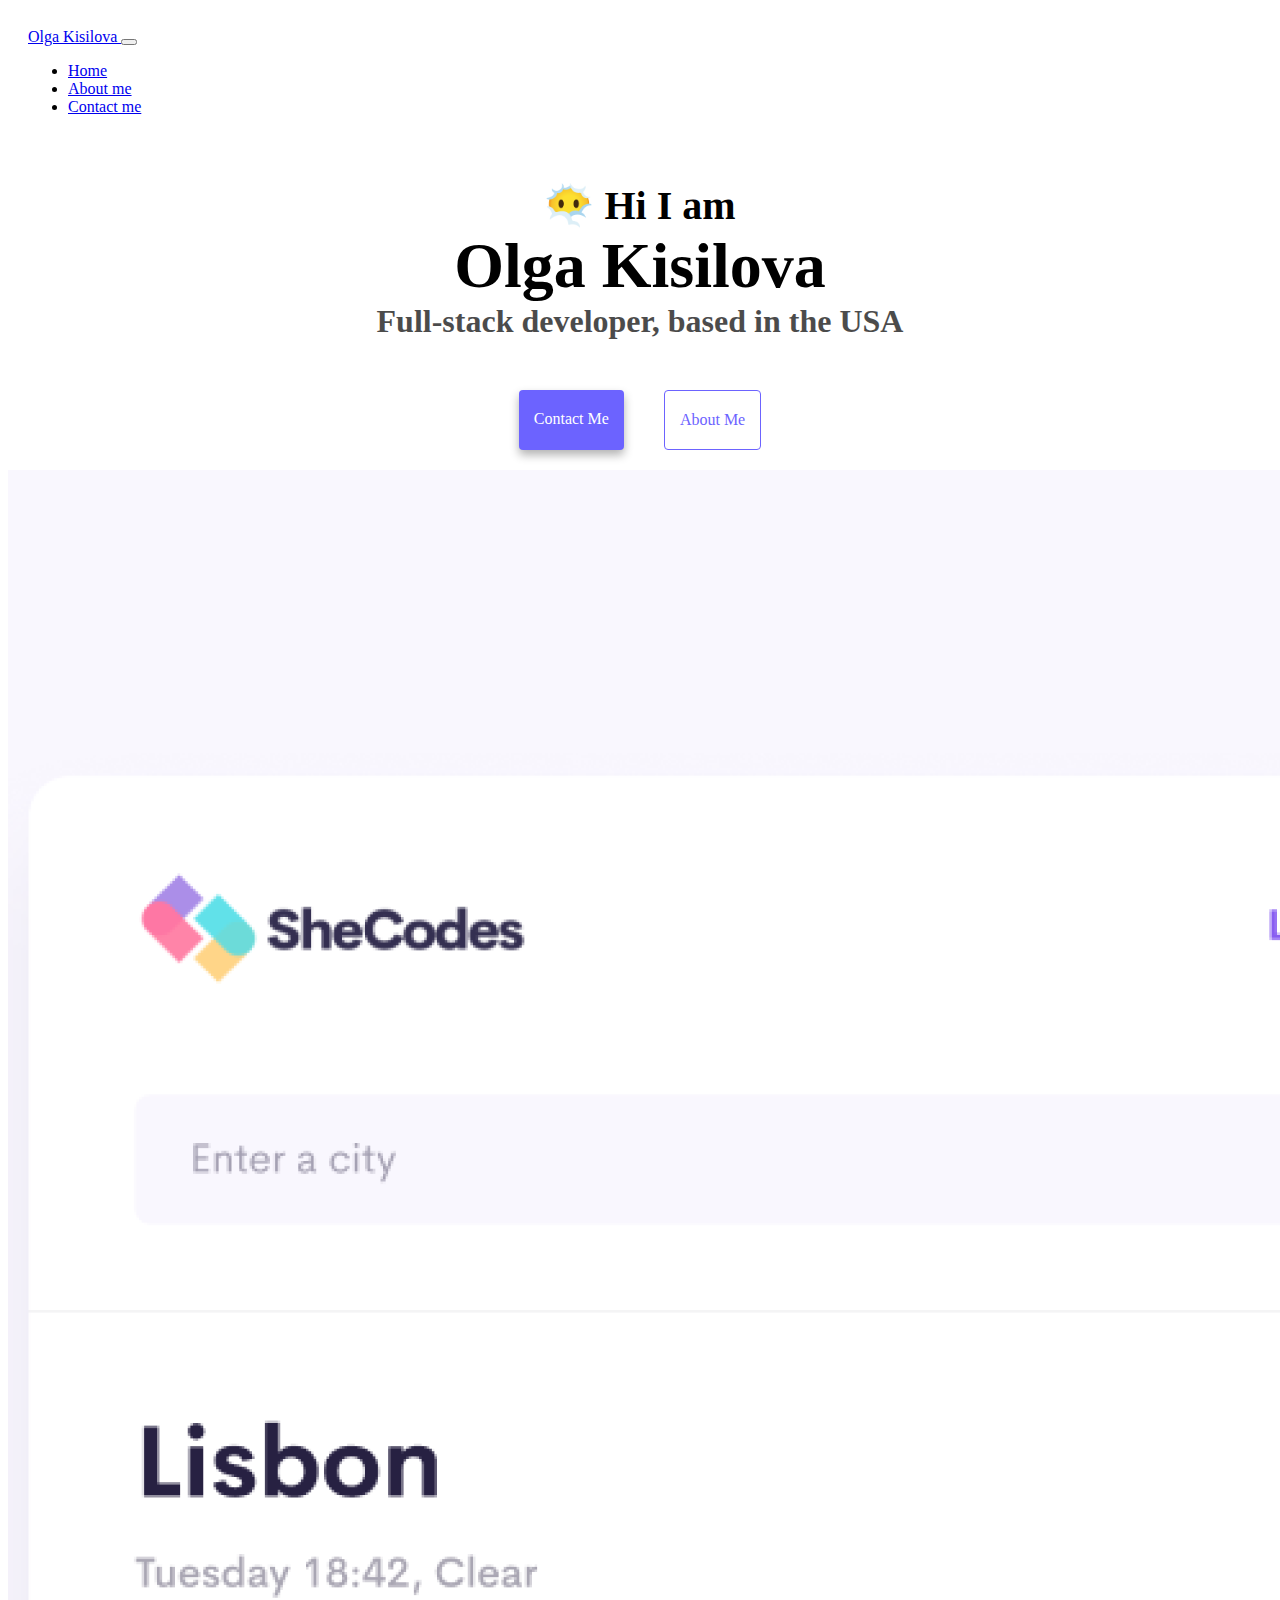
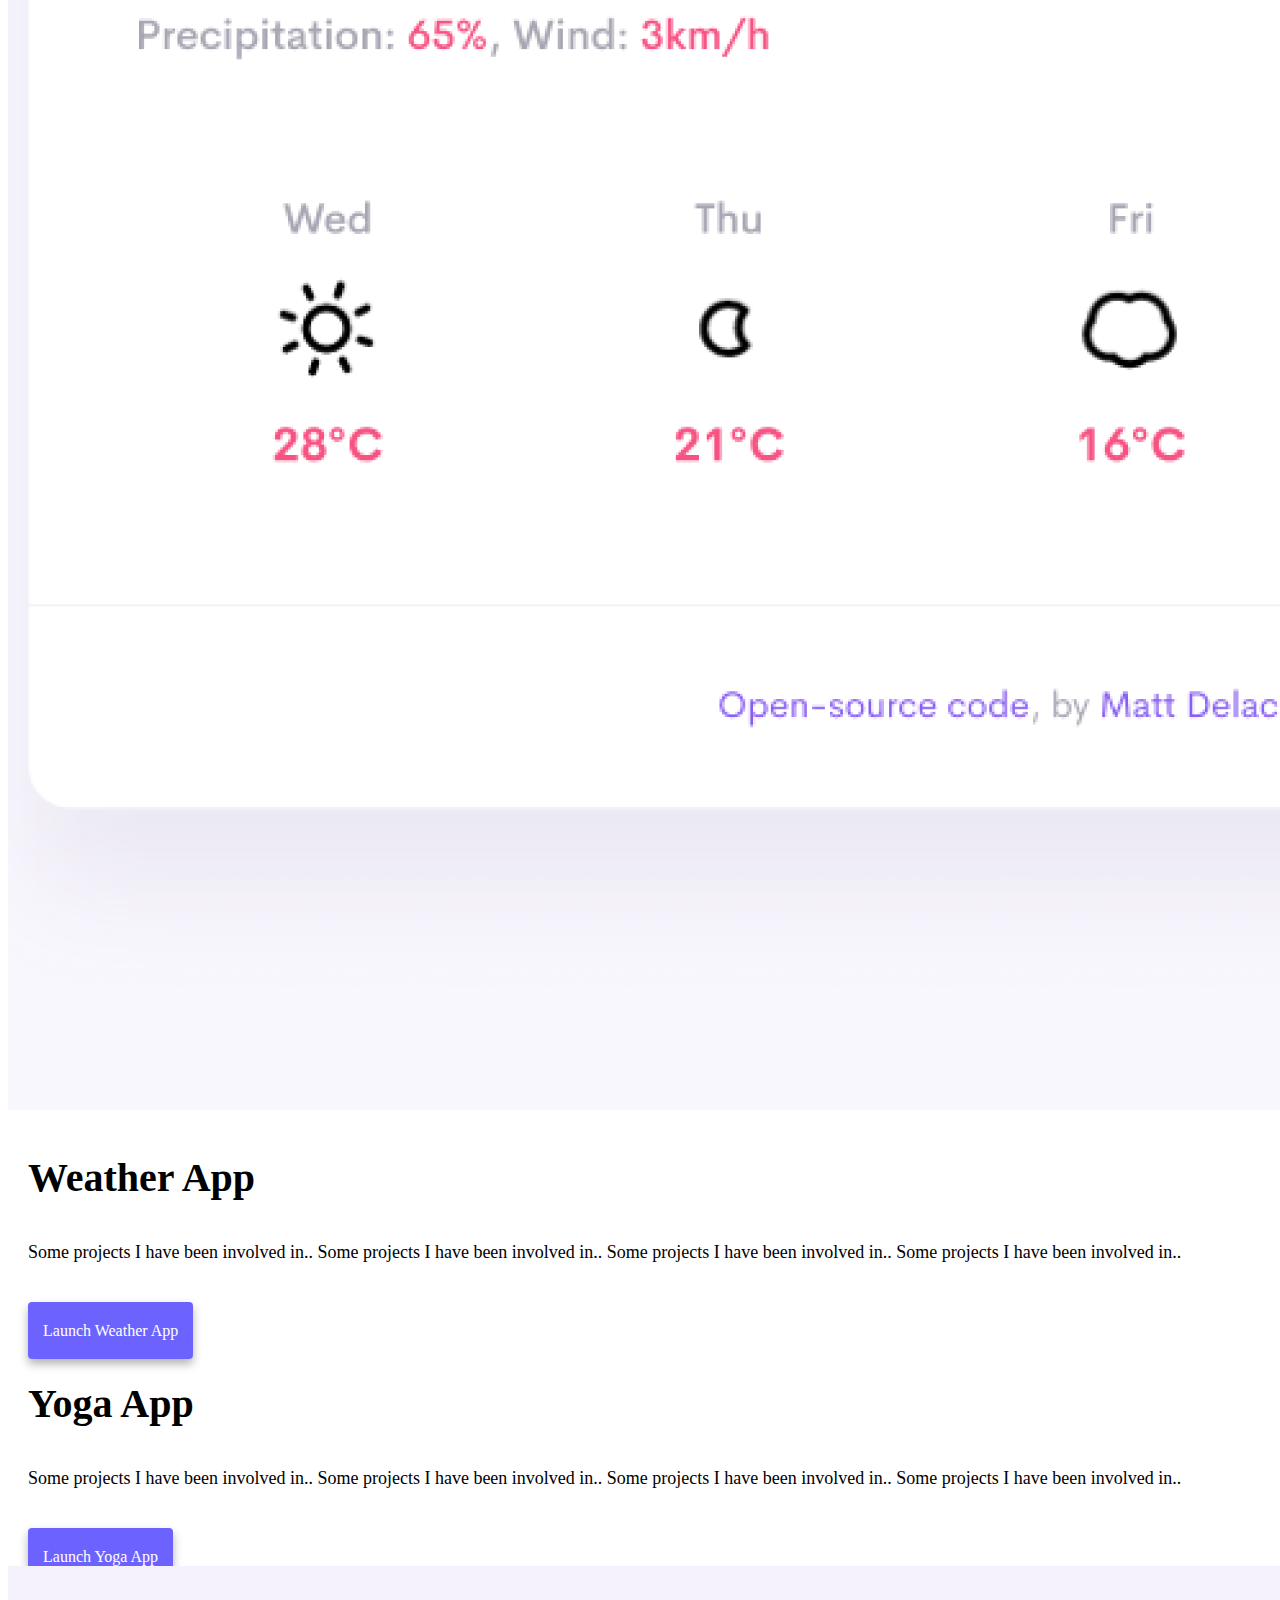
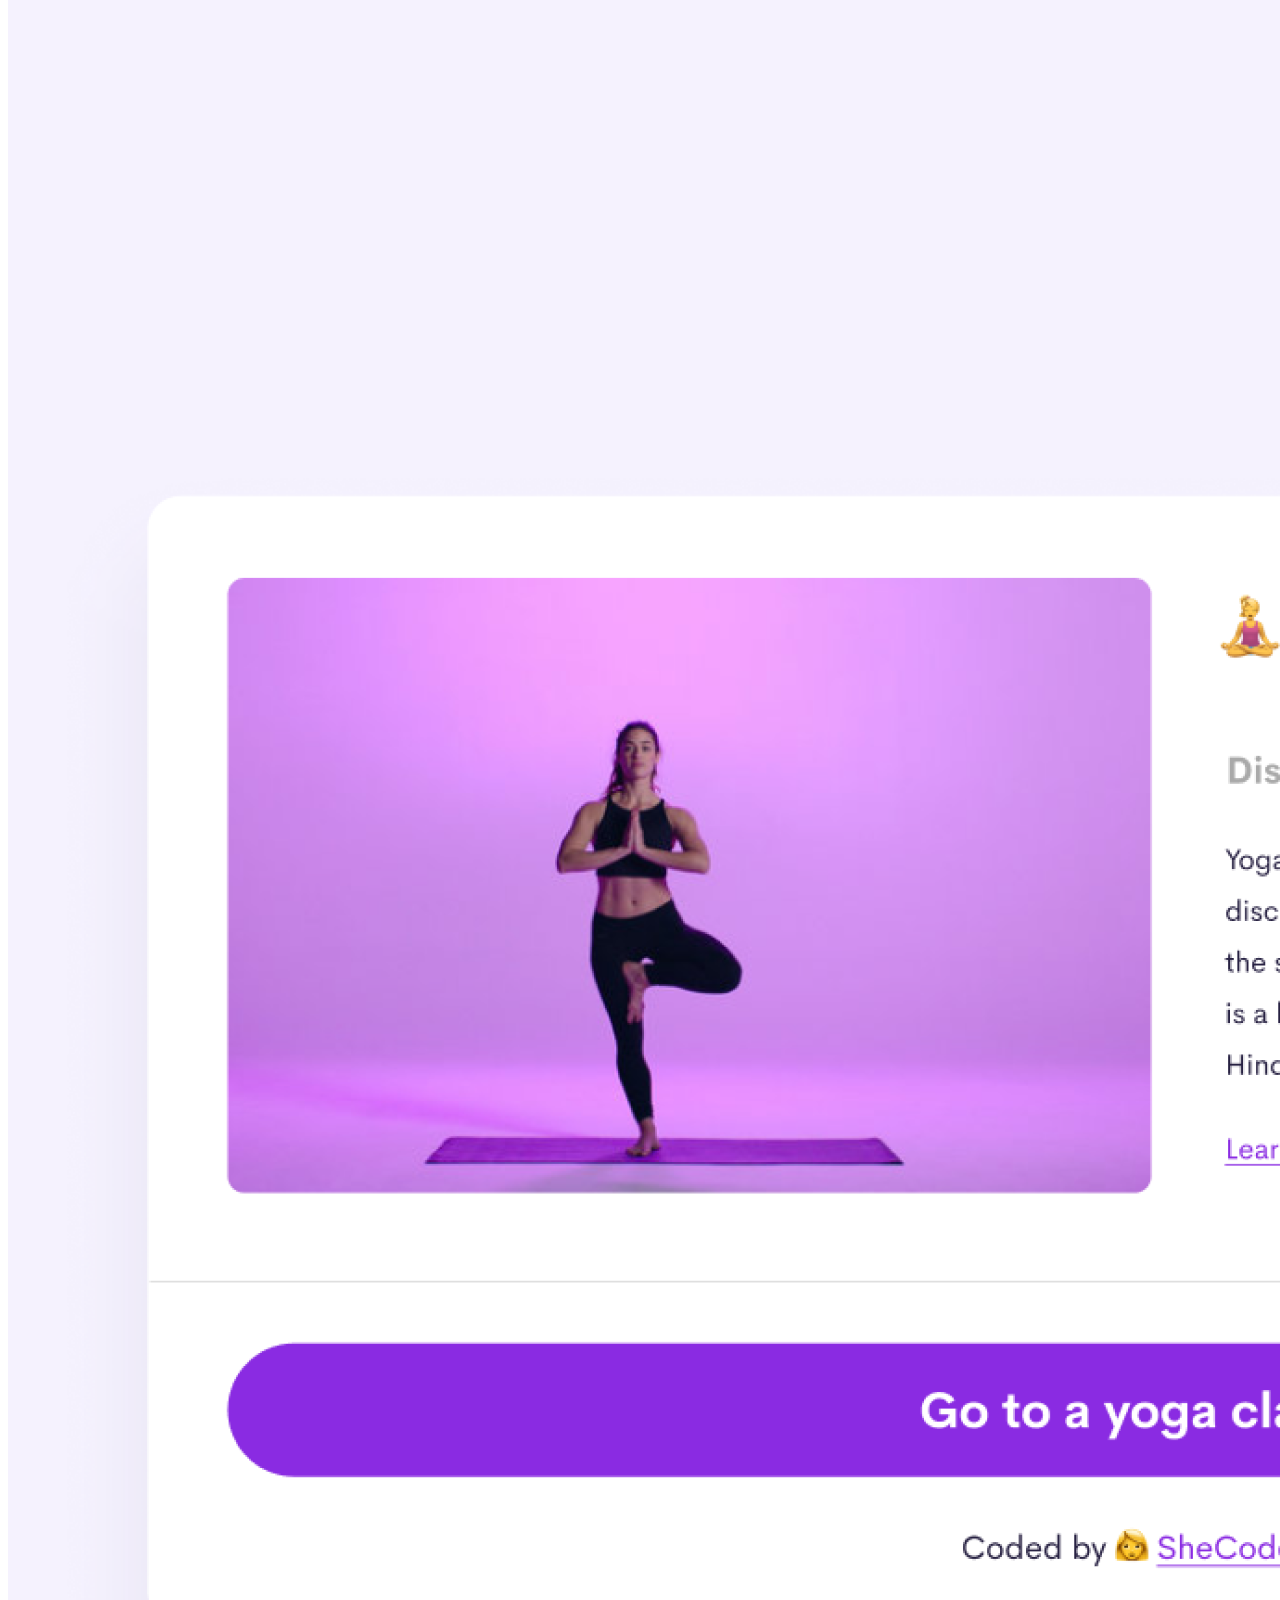
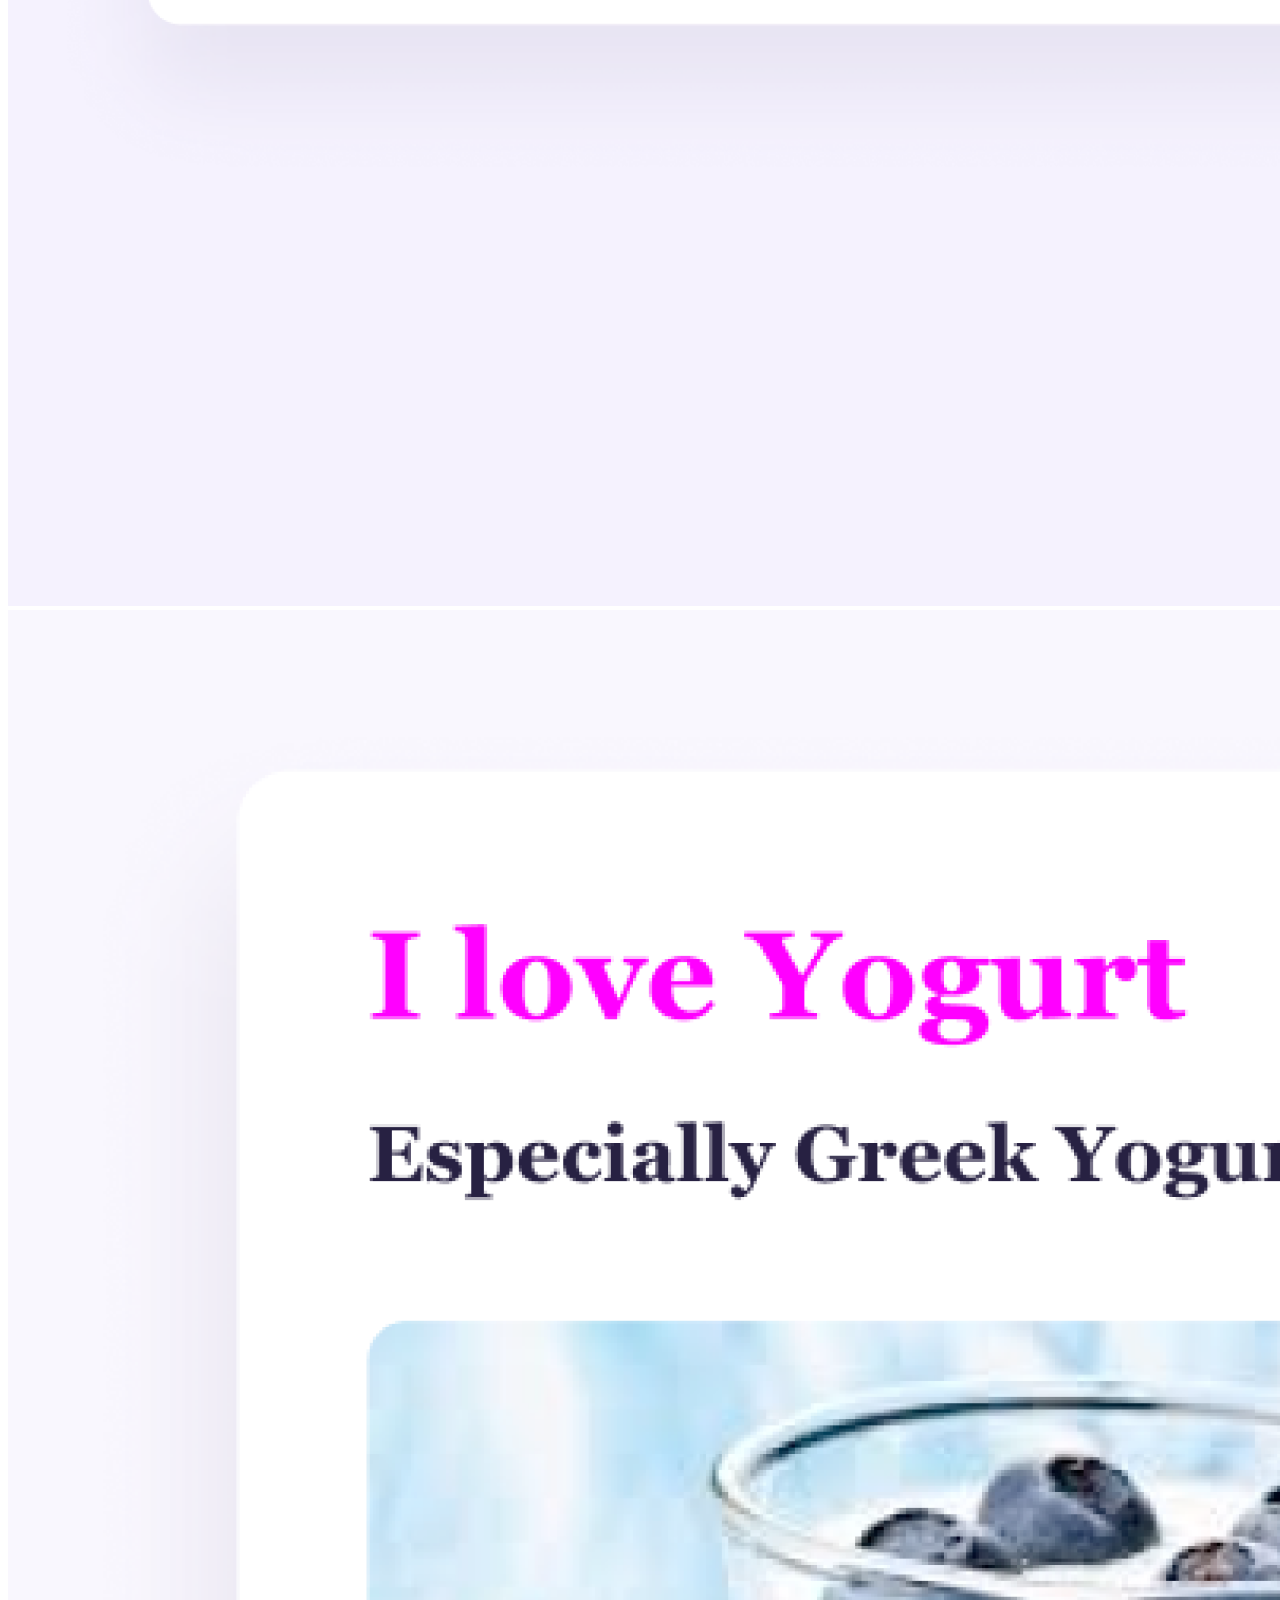
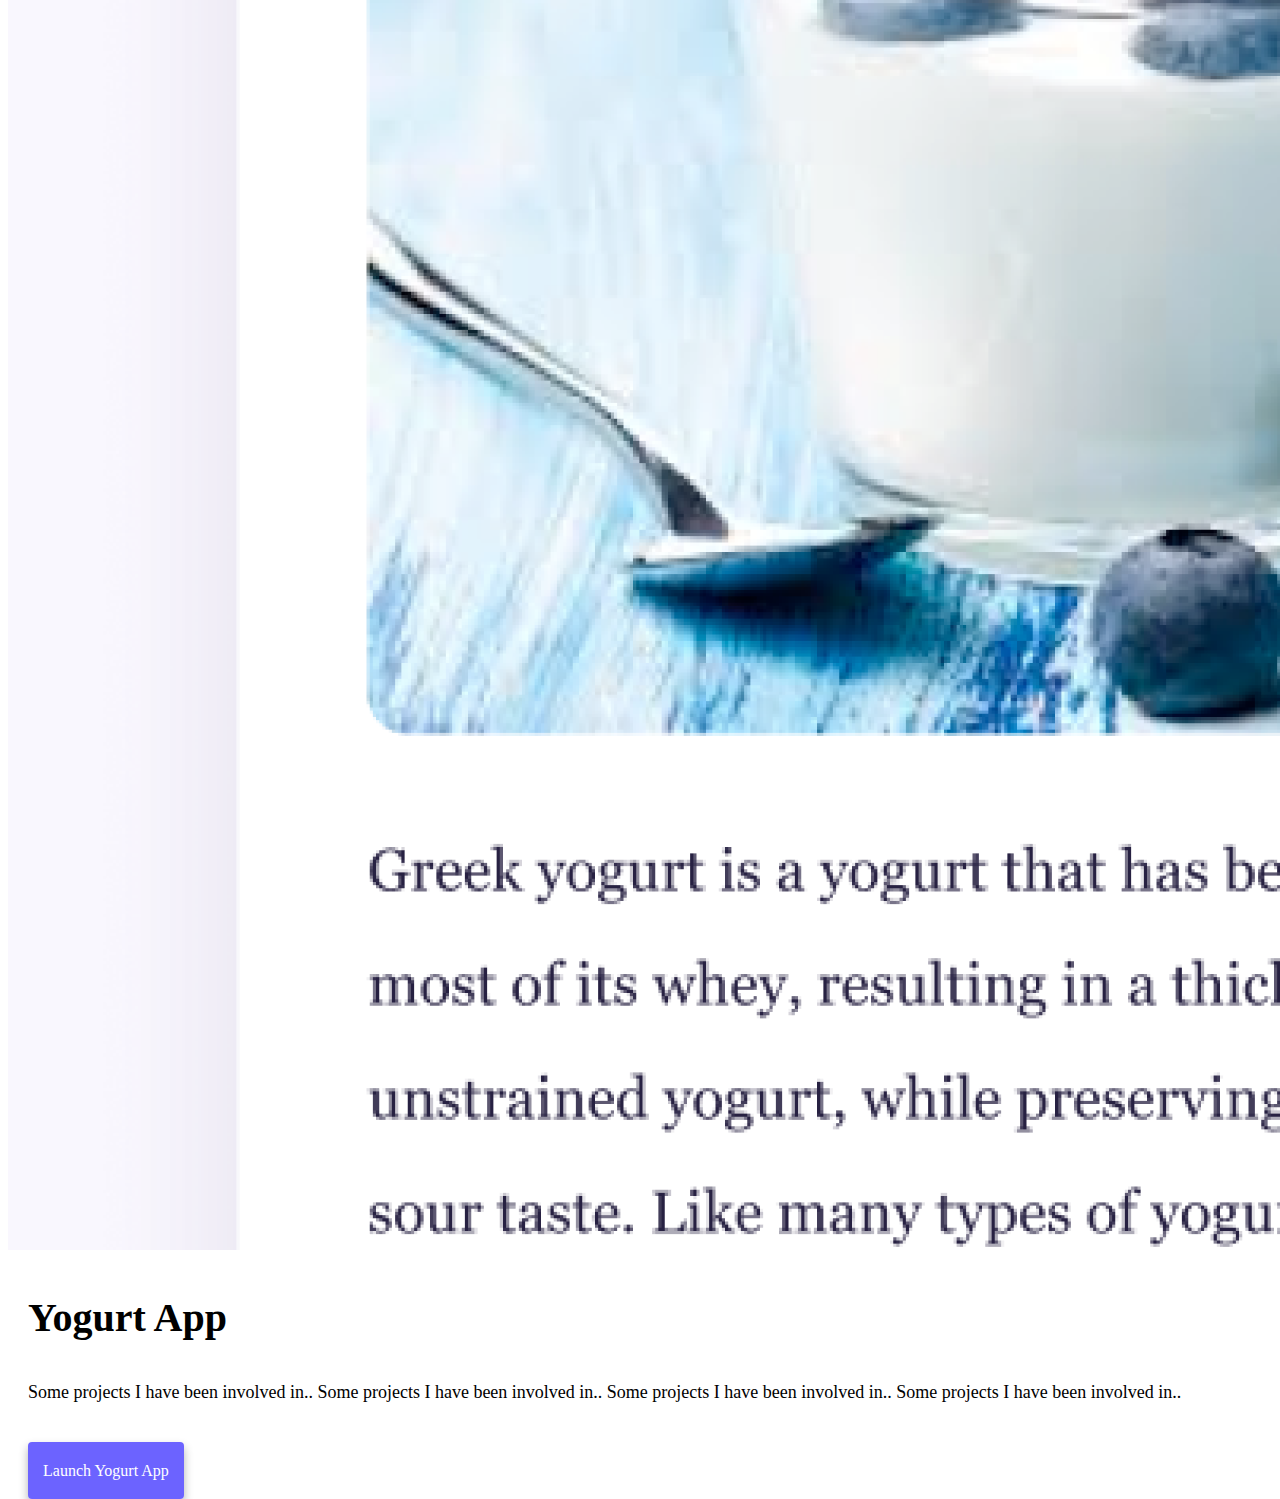
<file: index.html>
<!DOCTYPE html>
<html lang="en">
  <head>
    <meta charset="UTF-8" />
    <meta http-equiv="X-UA-Compatible" content="IE=edge" />
    <meta name="viewport" content="width=device-width, initial-scale=1.0" />
    <title>Olga Kisilova</title>
    <link rel="stylesheet" href="style.css" />
    <link href="https://cdn.jsdelivr.net/npm/bootstrap@5.3.0-alpha3/dist/css/bootstrap.min.css" rel="stylesheet" integrity="sha384-KK94CHFLLe+nY2dmCWGMq91rCGa5gtU4mk92HdvYe+M/SXH301p5ILy+dN9+nJOZ" crossorigin="anonymous">
    <script src="https://cdn.jsdelivr.net/npm/bootstrap@5.3.0-alpha3/dist/js/bootstrap.bundle.min.js" integrity="sha384-ENjdO4Dr2bkBIFxQpeoTz1HIcje39Wm4jDKdf19U8gI4ddQ3GYNS7NTKfAdVQSZe" crossorigin="anonymous"></script>
  </head>
  <body>
    <div class="container">
      <nav class="navbar navbar-expand-lg bg-body-tertiary main-menu sticky-top">
        <div class="container-fluid">
          <a class="navbar-brand" href="#">
            Olga Kisilova
          </a>
          <button
            class="navbar-toggler"
            type="button"
            data-bs-toggle="collapse"
            data-bs-target="#navbarSupportedContent"
            aria-controls="navbarSupportedContent"
            aria-expanded="false"
            aria-label="Toggle navigation"
          >
            <span class="navbar-toggler-icon"></span>
          </button>
          <div class="collapse navbar-collapse" id="navbarSupportedContent">
            <ul class="navbar-nav me-auto mb-2 mb-lg-0">
              <li class="nav-item">
                <a class="nav-link active" href="index.html">Home</a>
              </li>
              <li class="nav-item">
                <a class="nav-link" href="about.html">About me</a>
              </li>
              <li class="nav-item">
                <a class="nav-link" href="about.html#contact">Contact me</a>
              </li>
            </ul>
          </div>
        </div>
      </nav>

      <h2>😶‍🌫️ Hi I am</h2>
      <h1>Olga Kisilova</h1>
      <h3>Full-stack developer, based in the USA</h3>
      <div class="navigation-links">
        <a href="about.html#contact" class="contact-link">Contact me</a>
        <a href="about.html" class="about-link">About me</a>
      </div>
    
      <div class="row">
          <div class="col-sm-6  mt-5">
            <img
              src="images/weather.png"
              class="img-fluid rounded shadow-sm p-2 border"
            />
          </div>
          <div class="col-sm-6">
            <h2 class="title">
              Weather App
            </h2>
          
            <p>
              Some projects I have been involved in.. Some projects I have been
              involved in.. Some projects I have been involved in.. Some projects
              I have been involved in..
            </p>
          </br>
              <a href="#" class="title-link">Launch Weather App</a>
           
          </div>
        </div>

      <div class="row">
          <div class="col-sm-6">
              <h2 class="title">
                Yoga App
              </h2>
            
              <p>
                Some projects I have been involved in.. Some projects I have been
                involved in.. Some projects I have been involved in.. Some projects
                I have been involved in..
              </p>
            </br>
                <a href="#" class="title-link">Launch Yoga App</a>
              
            </div>

          <div class="col-sm-6 mt-5">
            <img
              src="images/yoga.png"
              class="img-fluid rounded shadow-sm p-2 border"
            />
          </div>
          
        </div>

        <div class="row">
            <div class="col-sm-6  mt-5">
              <img
                src="images/yogurt.png"
                class="img-fluid rounded shadow-sm p-2 border"
              />
            </div>
            <div class="col-sm-6">
              <h2 class="title">
                Yogurt App
              </h2>
            
              <p>
                Some projects I have been involved in.. Some projects I have been
                involved in.. Some projects I have been involved in.. Some projects
                I have been involved in..
              </p>
            </br> 
                <a href="#" class="title-link">Launch Yogurt App</a>
             
            </div>
          </div>

    </div>
  </body>
</html>
</file>
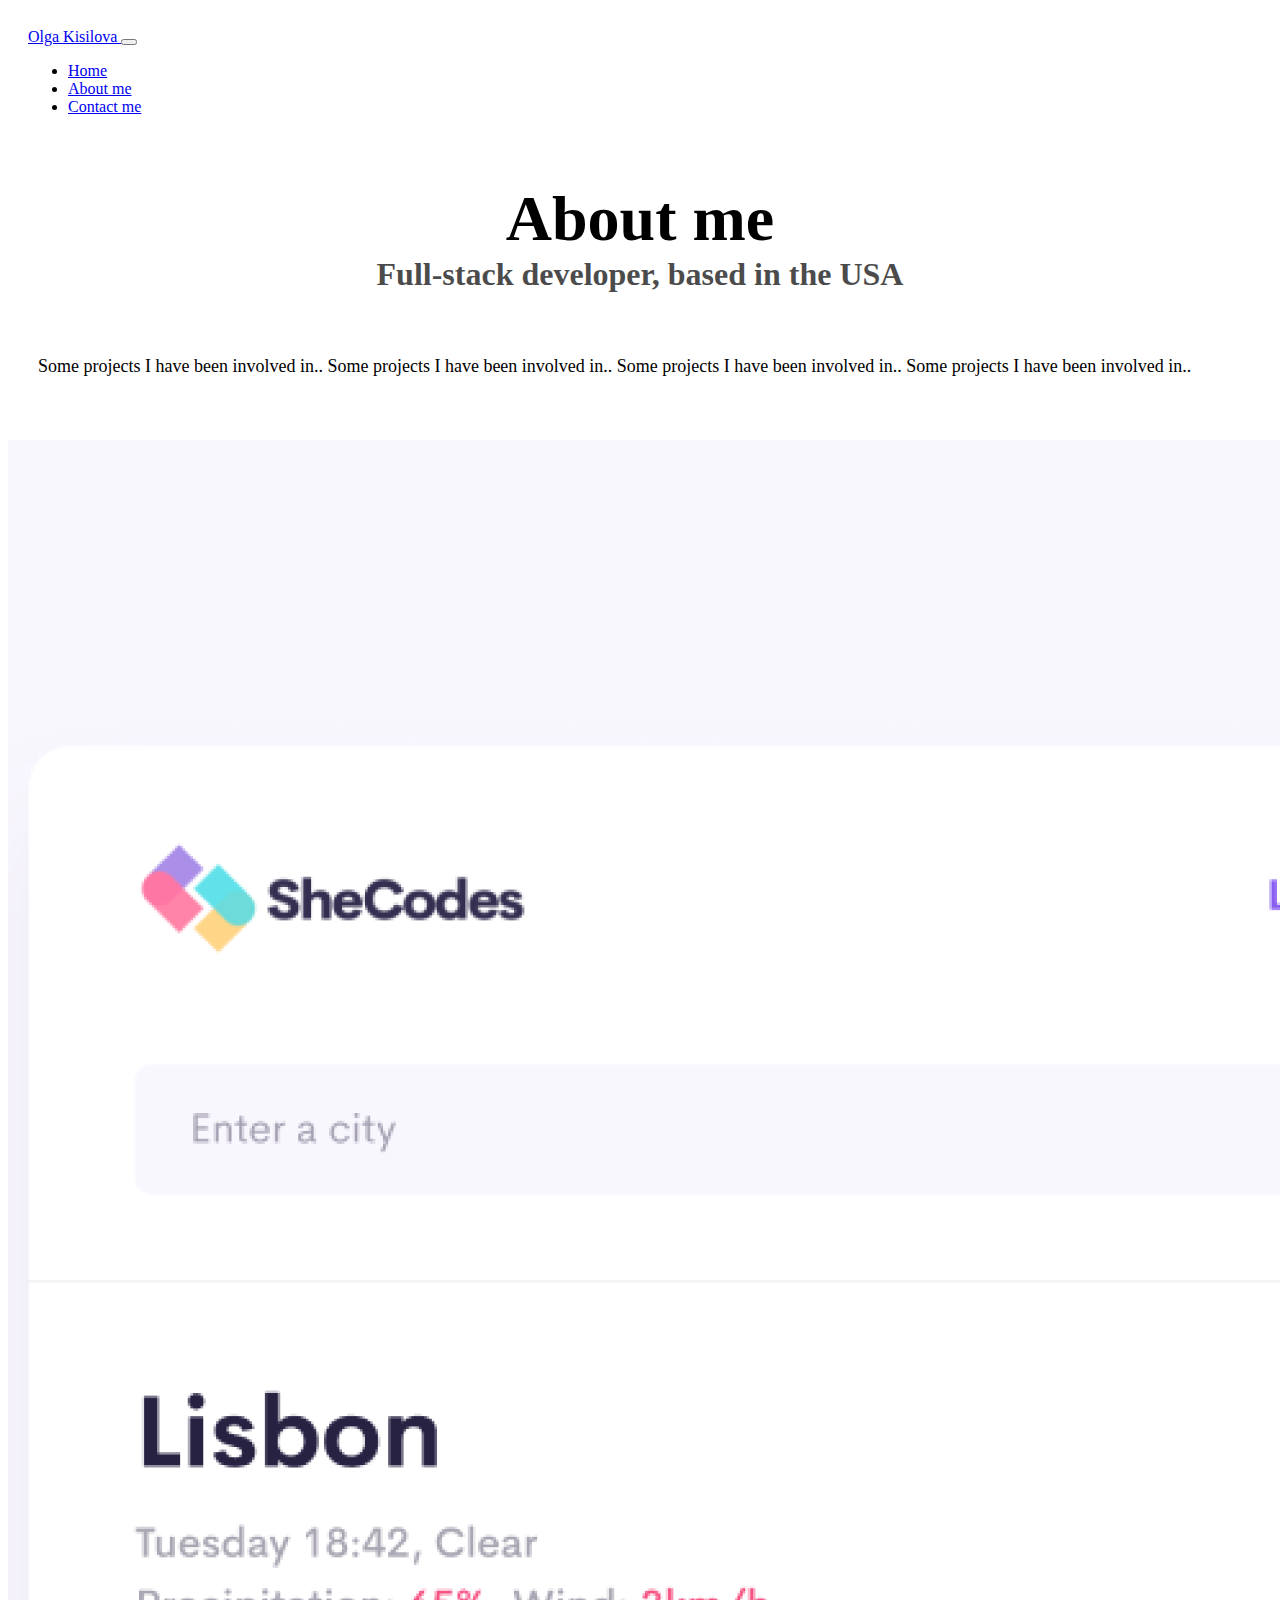
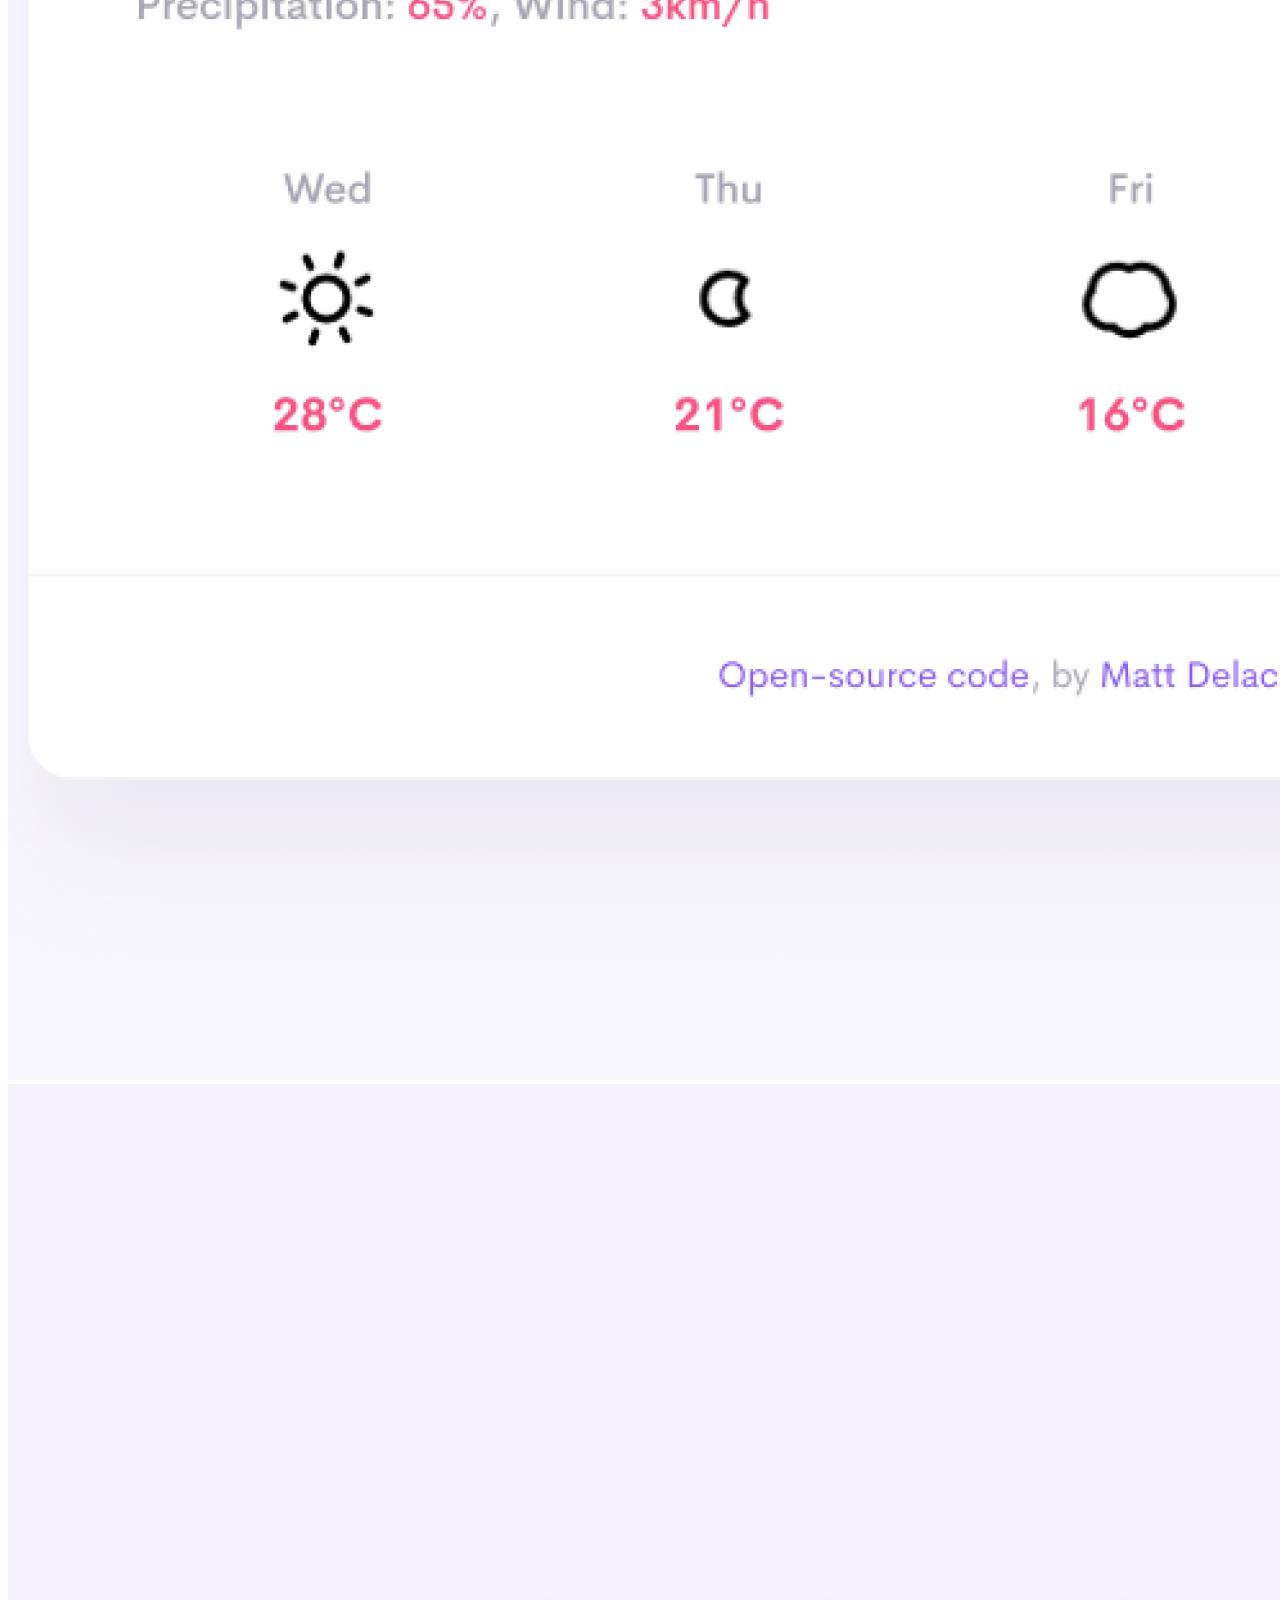
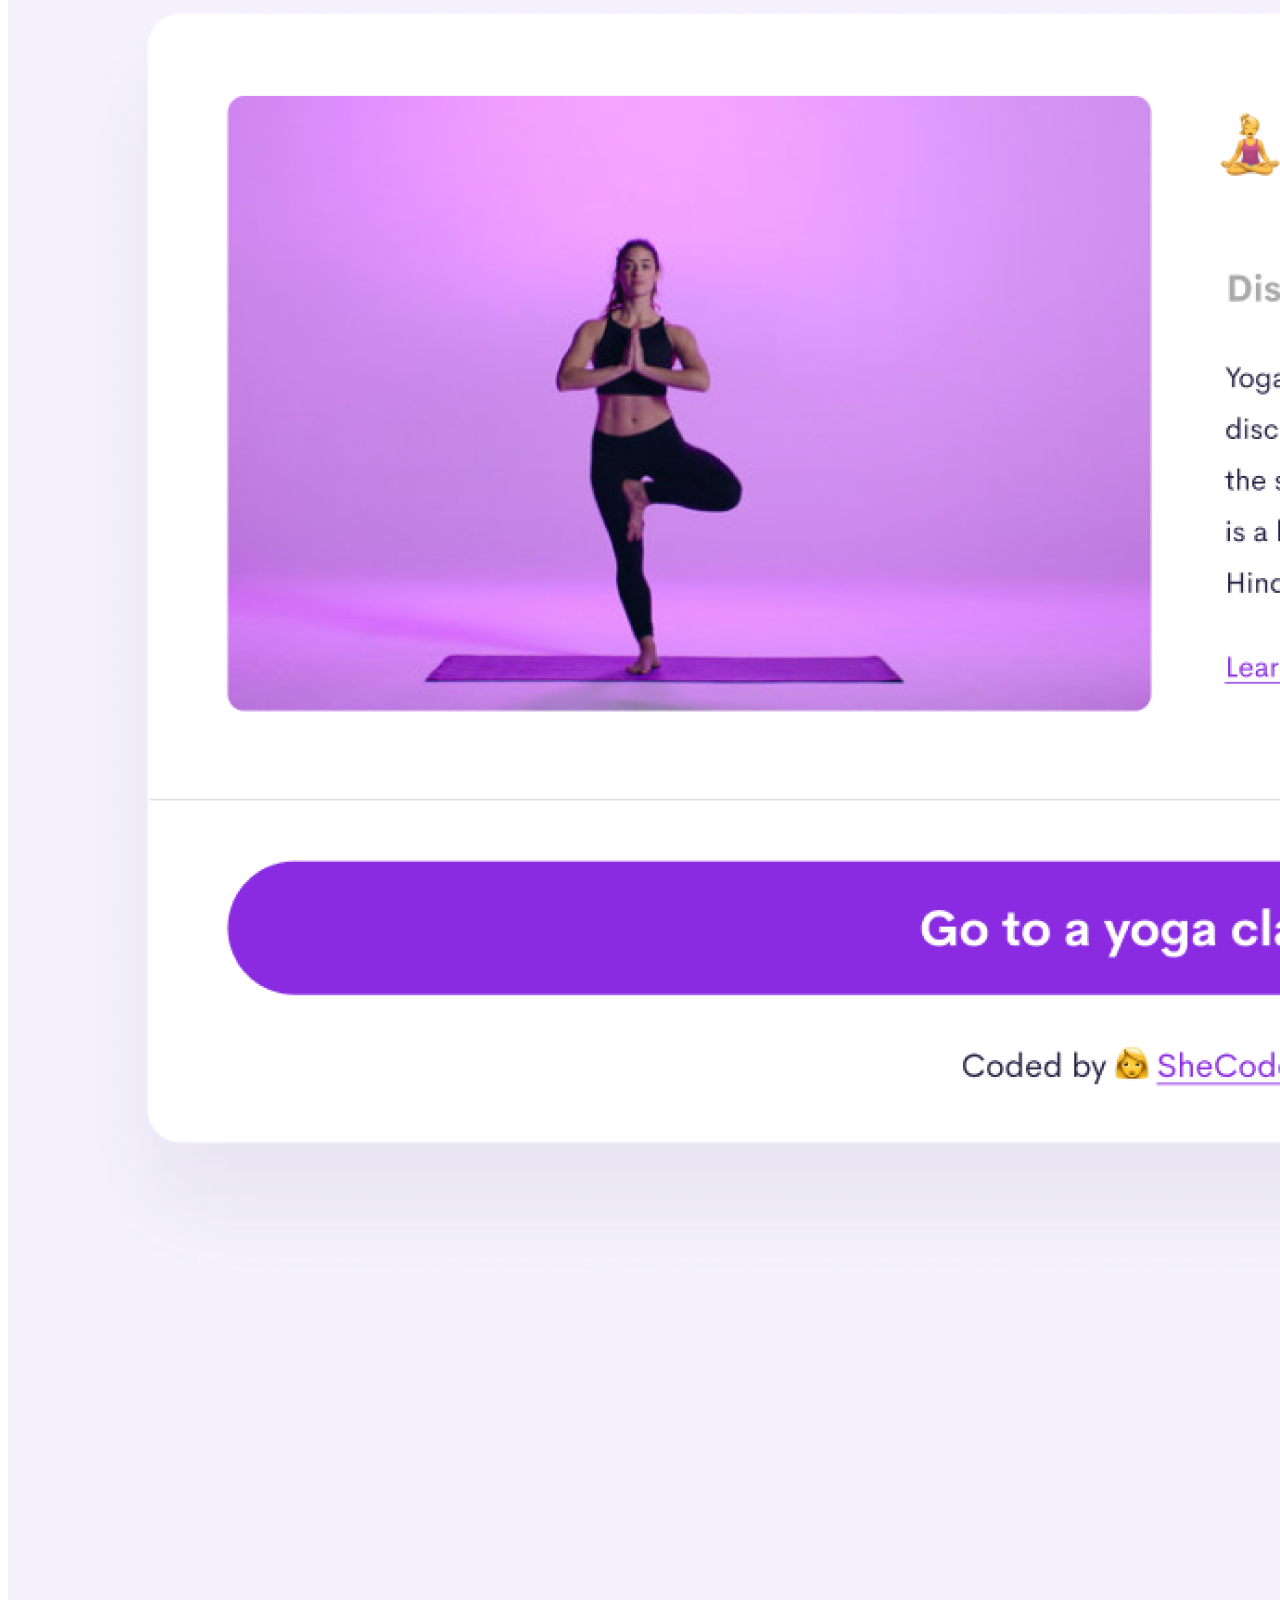
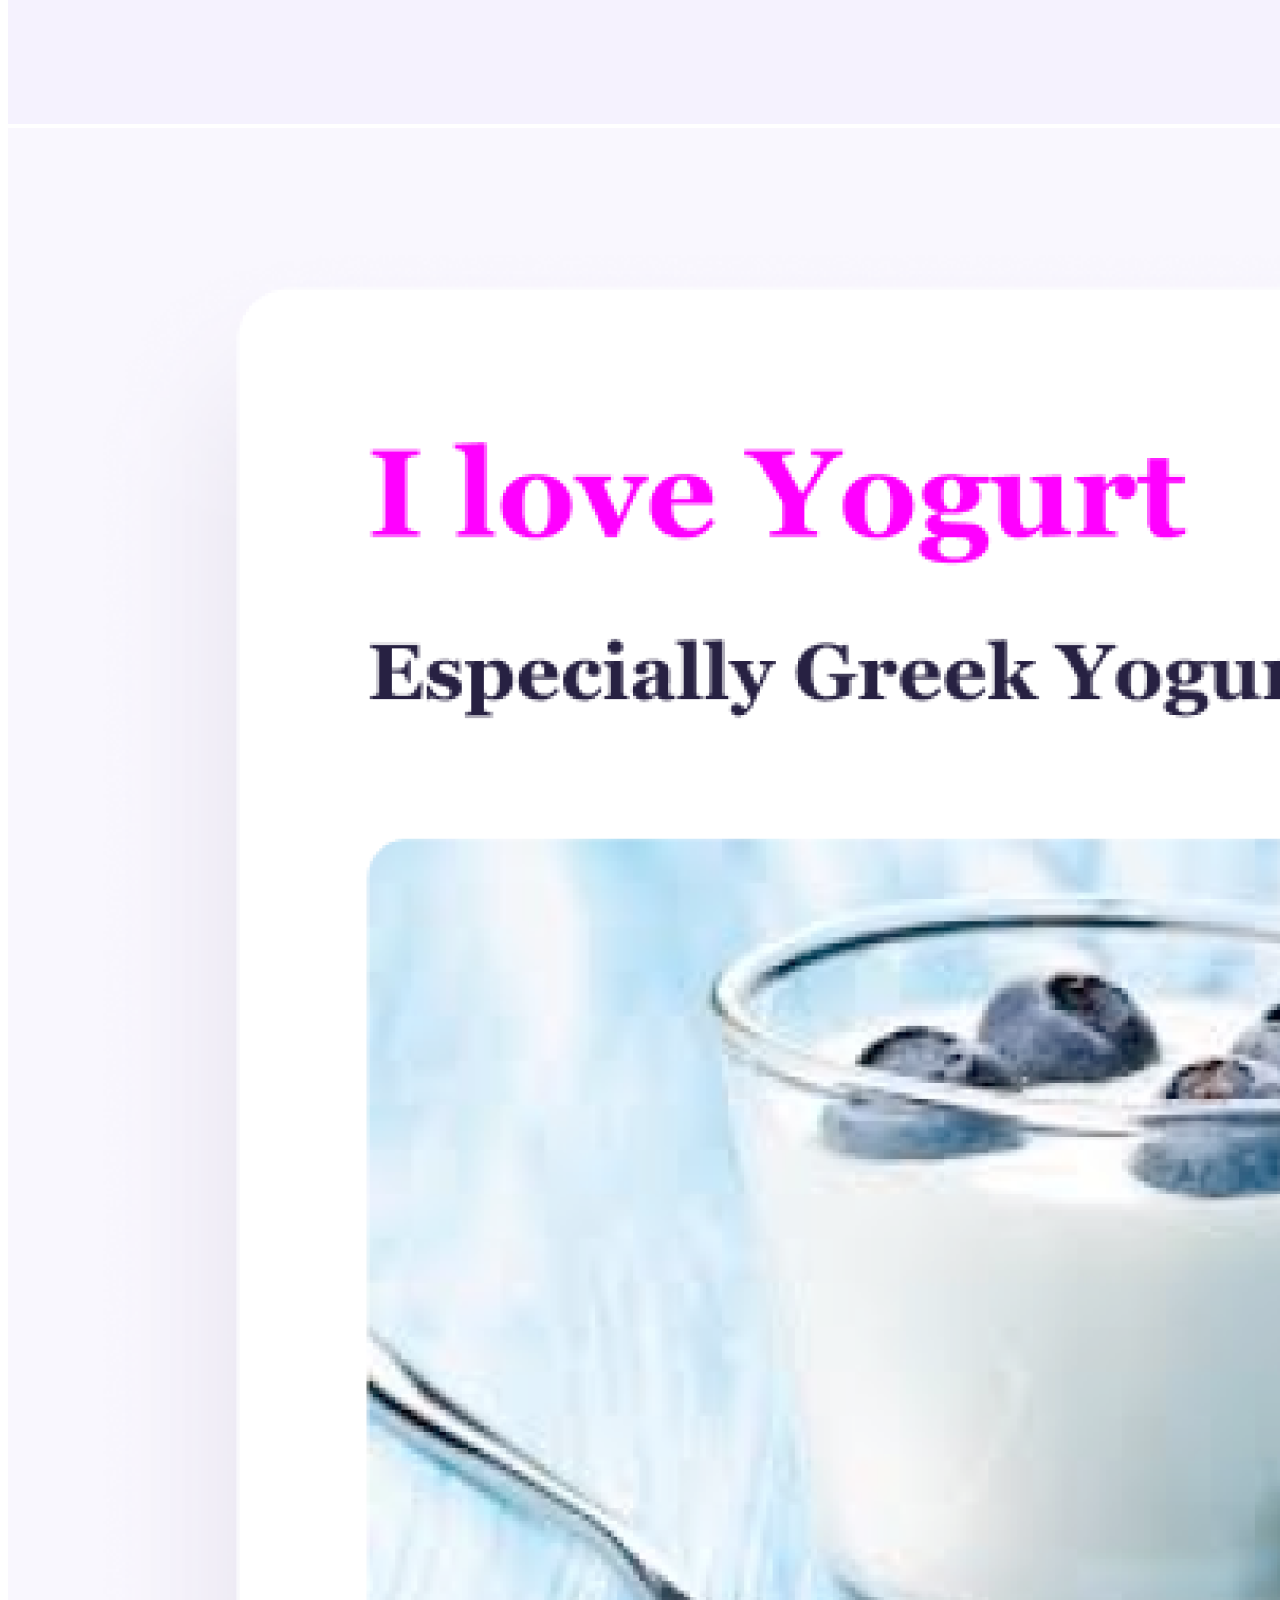
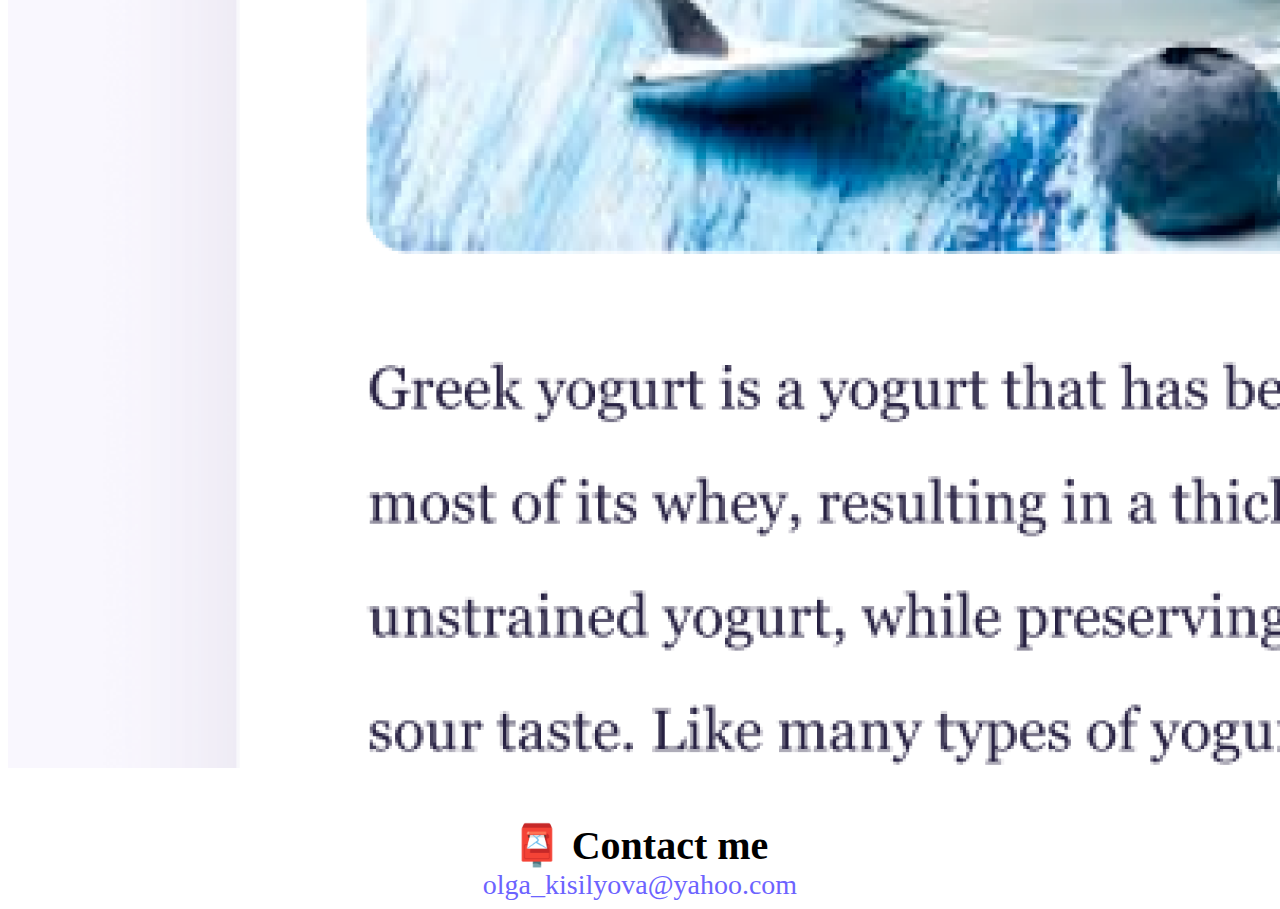
<file: about.html>
<!DOCTYPE html>
<html lang="en">
  <head>
    <meta charset="UTF-8" />
    <meta http-equiv="X-UA-Compatible" content="IE=edge" />
    <meta name="viewport" content="width=device-width, initial-scale=1.0" />
    <link rel="stylesheet" href="style.css" />
    <link
      href="https://cdn.jsdelivr.net/npm/bootstrap@5.3.0-alpha3/dist/css/bootstrap.min.css"
      rel="stylesheet"
      integrity="sha384-KK94CHFLLe+nY2dmCWGMq91rCGa5gtU4mk92HdvYe+M/SXH301p5ILy+dN9+nJOZ"
      crossorigin="anonymous"
    />
    <script
      src="https://cdn.jsdelivr.net/npm/bootstrap@5.3.0-alpha3/dist/js/bootstrap.bundle.min.js"
      integrity="sha384-ENjdO4Dr2bkBIFxQpeoTz1HIcje39Wm4jDKdf19U8gI4ddQ3GYNS7NTKfAdVQSZe"
      crossorigin="anonymous"
    ></script>
    <title>About Olga K.</title>
  </head>
  <body>
    <div class="container">
      <nav
        class="navbar navbar-expand-lg bg-body-tertiary main-menu sticky-top"
      >
        <div class="container-fluid">
          <a class="navbar-brand" href="#"> Olga Kisilova </a>
          <button
            class="navbar-toggler"
            type="button"
            data-bs-toggle="collapse"
            data-bs-target="#navbarSupportedContent"
            aria-controls="navbarSupportedContent"
            aria-expanded="false"
            aria-label="Toggle navigation"
          >
            <span class="navbar-toggler-icon"></span>
          </button>
          <div class="collapse navbar-collapse" id="navbarSupportedContent">
            <ul class="navbar-nav me-auto mb-2 mb-lg-0">
              <li class="nav-item">
                <a class="nav-link" href="index.html">Home</a>
              </li>
              <li class="nav-item">
                <a class="nav-link active" href="about.html">About me</a>
              </li>
              <li class="nav-item">
                <a class="nav-link" href="about.html#contact">Contact me</a>
              </li>
            </ul>
          </div>
        </div>
      </nav>
      <h1>About me</h1>
      <h3>Full-stack developer, based in the USA</h3>
      <div class="about-paragraphs">
        <p>
          Some projects I have been involved in.. Some projects I have been
          involved in.. Some projects I have been involved in.. Some projects I
          have been involved in..
        </p>
      </div>

      <div class="row">
        <div class="col-sm-4">
          <img
            src="images/weather.png"
            class="img-fluid rounded shadow-sm p-2 border"
          />
        </div>

        <div class="col-sm-4">
          <img
            src="images/yoga.png"
            class="img-fluid rounded shadow-sm p-2 border"
          />
        </div>
        <div class="col-sm-4">
          <img
            src="images/yogurt.png"
            class="img-fluid rounded shadow-sm p-2 border"
          />
        </div>
      </div>

      <div id="contact" class="contact">
        <h2>📮 Contact me</h2>
        <a href="mailto:olga_kisilyova@yahoo.com" class="email-link">
          olga_kisilyova@yahoo.com
        </a>
      </div>
    </div>
  </body>
</html>
</file>
<file: style.css>
:root {
  --primary-color: #6c63ff;
  --secondary-color: #f5f2fe;
  --box-shadow: 0 5px 10px rgba(0, 0, 0, 0.3);
}

h1,
h2,
h3 {
  text-align: center;
  margin: 0;
}

h1 {
  font-size: 64px !important;
}

h2 {
  font-size: 40px !important;
}

h3 {
  font-size: 32px !important;
  opacity: 0.7;
}

p {
  padding: 20px;
  border-radius: 4px;
  font-size: 18px;
  line-height: 1.5;
  text-align: left;
}

.navigation-links {
  display: flex;
  margin-top: 30px;

  justify-content: center;
}

.navigation-links a {
  margin: 20px;
  border-radius: 4px;
  padding: 20px 15px;
  text-decoration: none;
  text-transform: capitalize;
}

.contact {
  margin-top: 50px;
}
.contact-link {
  background: var(--primary-color);
  box-shadow: var(--box-shadow);
  color: white;
}

.about-link {
  color: var(--primary-color);
  border: 1px solid var(--primary-color);
}

.homepage-link {
  color: var(--primary-color);
  text-align: center;
  display: block;
}

.about-paragraphs {
  display: flex;
  margin: 30px 0;
}

.about-paragraphs p {
  margin: 10px;
}

.email-link {
  display: flex;
  justify-content: center;
  color: var(--primary-color);
  font-size: 28px;
  text-decoration: none;
}

.email-link:hover {
  text-decoration: underline;
}

.main-menu {
  padding: 20px;
  margin-bottom: 30px;
}

.title {
  margin-top: 40px;
  margin-left: 20px;
  text-align: left;
}
.title-link {
  background: var(--primary-color);
  box-shadow: var(--box-shadow);
  color: white;
  text-align: left;
  margin: 20px;
  border-radius: 4px;
  padding: 20px 15px;
  text-decoration: none;
}
</file>
